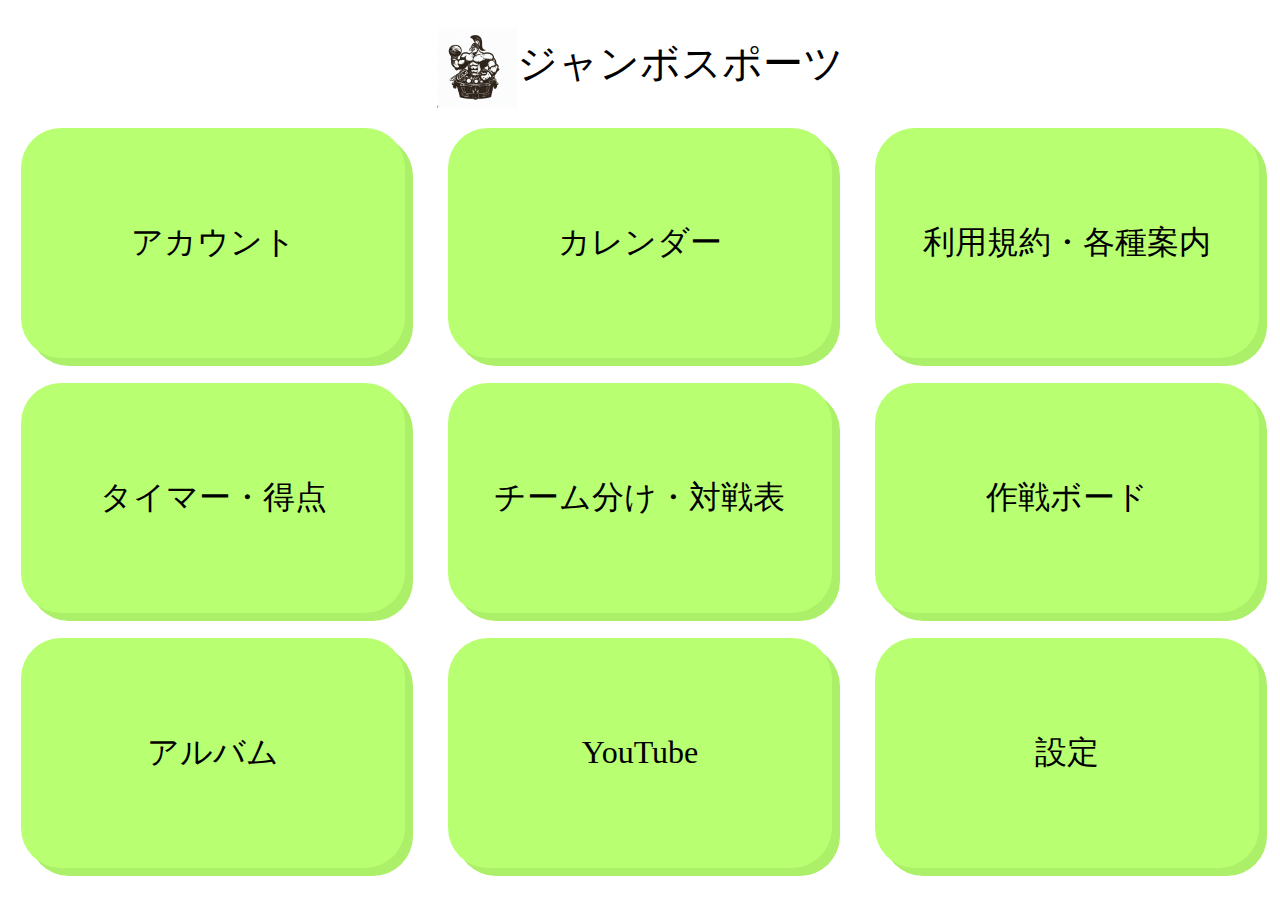
<file: index.html>
<!DOCTYPE html>
<html lang="ja">
<head>
  <meta charset="UTF-8">
  <meta name="viewport" content="width=device-width, initial-scale=1.0">
  <title>HOME</title>
  <link rel="icon" href="logo.JPG">
  <link rel="stylesheet" href="index_style.css">
</head>
<body>
  <header>
    <img src="logo.JPG" alt="ロゴ画像" width="80" height="80" >ジャンボスポーツ
  </header>
  <div class="countainer">
      <button class="account">
        <a href="">アカウント</a>
      </button>
      <button class="calendar">
        <a href="">カレンダー</a>
      </button>
      <button class="Notes">
        <a href="Notes.html">利用規約・各種案内</a>
      </button>
      <button class="timer_Scoreboard">
        <a href="">タイマー・得点</a>
      </button>
      <button class="Teamdivision_MatchTable">
        <a href="">チーム分け・対戦表</a>
      </button>
      <button class="strategyBoard">
        <a href="">作戦ボード</a>
      </button>
      <button class="album">
        <a href="">アルバム</a>
      </button>
      <button class="youtube">
        <a href="https://youtube.com/@jumbo_sports" target="_blank">YouTube</a>
      </button>
      <button class="setting">
        <a href="">設定</a>
      </button>
  </div>
  </body>
</html>
</file>
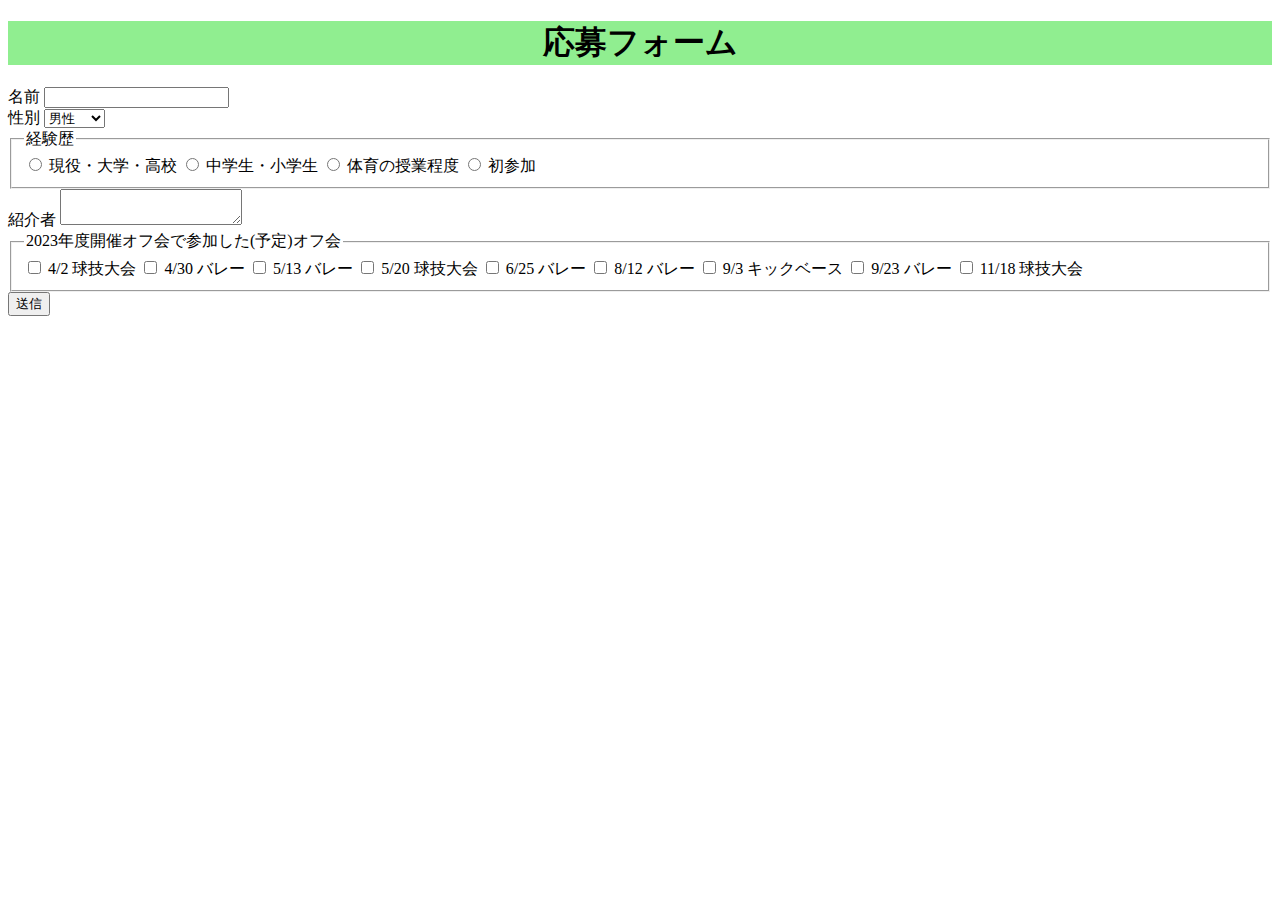
<file: ApplicationForm.html>
<!DOCTYPE html>
<html lang="ja">
<head>
  <meta charset="UTF-8">
  <meta name="viewport" content="width=device-width, initial-scale=1.0">
  <link rel="stylesheet" href="ApplicationForm_style.css">
  <title>応募フォーム</title>
  <link rel="icon" href="logo.JPG">
</head>
<body>
  <h1>応募フォーム</h1>
  <form>
    <div>
      <label> 
        名前
        <input type="text">
      </label>
    </div>
    <div>
      <label>
        性別
        <select>
          <option>男性</option>
          <option>女性</option>
          <option>その他</option> 
        </select>
      </label>
    </div>
    <div>
      <fieldset>
        <legend>
          経験歴
        </legend>
        <label>
          <input type="radio" name="experience">
          現役・大学・高校
        </label>
        <label>
          <input type="radio" name="experience">
          中学生・小学生
        </label>
        <label>
          <input type="radio" name="experience">
          体育の授業程度
        </label>
        <label>
          <input type="radio" name="experience">
          初参加
        </label>
      </fieldset>
    </div>
    <div>
      <label>
        紹介者
        <textarea></textarea>
      </label>
    </div>
    <div>
      <fieldset>
        <legend>
          2023年度開催オフ会で参加した(予定)オフ会
        </legend>
        <label>
          <input type="checkbox">
          4/2	球技大会
        </label>
        <label>
          <input type="checkbox">
          4/30 バレー
        </label>
        <label>
          <input type="checkbox">
          5/13 バレー
        </label>
        <label>
          <input type="checkbox">
          5/20 球技大会
        </label>
        <label>
          <input type="checkbox">
          6/25 バレー
        </label>
        <label>
          <input type="checkbox">
          8/12 バレー
        </label>
        <label>
          <input type="checkbox">
          9/3 キックベース
        </label>
        <label>
          <input type="checkbox">
          9/23 バレー
        </label>
        <label>
          <input type="checkbox">
          11/18 球技大会
        </label>
      </fieldset>
    </div>
    <div>
      <button>
        送信
      </button>
    </div>
  </form>
</body>
</html>
</file>
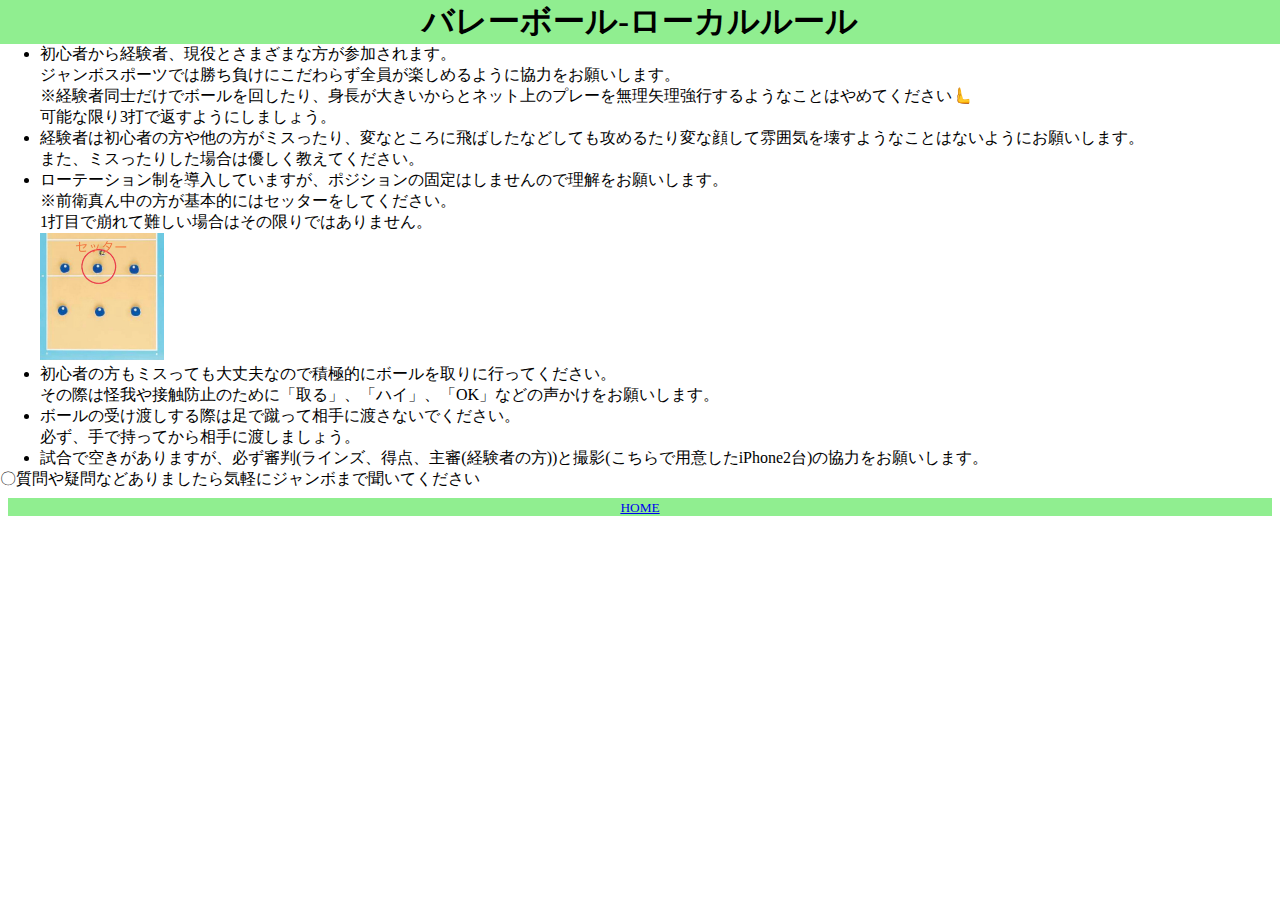
<file: localRule_Volleyball.html>
<!DOCTYPE html>
<html lang="ja">
<head>
  <meta charset="UTF-8">
  <meta name="viewport" content="width=device-width, initial-scale=1.0">
  <link rel="stylesheet" href="localRule_Volleyball_style.css">
  <title>バレー-ローカルルール</title>
  <link rel="icon" href="logo.JPG">
</head>
<body>
  <h1>
    バレーボール-ローカルルール
  </h1>
  <ul>
    <li>
      初心者から経験者、現役とさまざまな方が参加されます。
      <br>ジャンボスポーツでは勝ち負けにこだわらず全員が楽しめるように協力をお願いします。
      <br>※経験者同士だけでボールを回したり、身長が大きいからとネット上のプレーを無理矢理強行するようなことはやめてください🫷
      <br>可能な限り3打で返すようにしましょう。
    </li>
    <li>
      経験者は初心者の方や他の方がミスったり、変なところに飛ばしたなどしても攻めるたり変な顔して雰囲気を壊すようなことはないようにお願いします。
      <br>また、ミスったりした場合は優しく教えてください。
    </li>
    <li>
      ローテーション制を導入していますが、ポジションの固定はしませんので理解をお願いします。
      <br>※前衛真ん中の方が基本的にはセッターをしてください。
      <br>1打目で崩れて難しい場合はその限りではありません。
    </li>    
    <img src="local_volleyball.jpeg", height="10%", width="10%">
    <li>初心者の方もミスっても大丈夫なので積極的にボールを取りに行ってください。
        <br>その際は怪我や接触防止のために「取る」、「ハイ」、「OK」などの声かけをお願いします。
    </li>
    <li>
      ボールの受け渡しする際は足で蹴って相手に渡さないでください。
      <br>必ず、手で持ってから相手に渡しましょう。
    </li>
    <li>試合で空きがありますが、必ず審判(ラインズ、得点、主審(経験者の方))と撮影(こちらで用意したiPhone2台)の協力をお願いします。
    </li>
  </ul>
  <p>
    〇質問や疑問などありましたら気軽にジャンボまで聞いてください
  </p>
  <footer>
    <small><a href="Home.html">HOME</a></small>
  </footer>
</body>
</html>
</file>
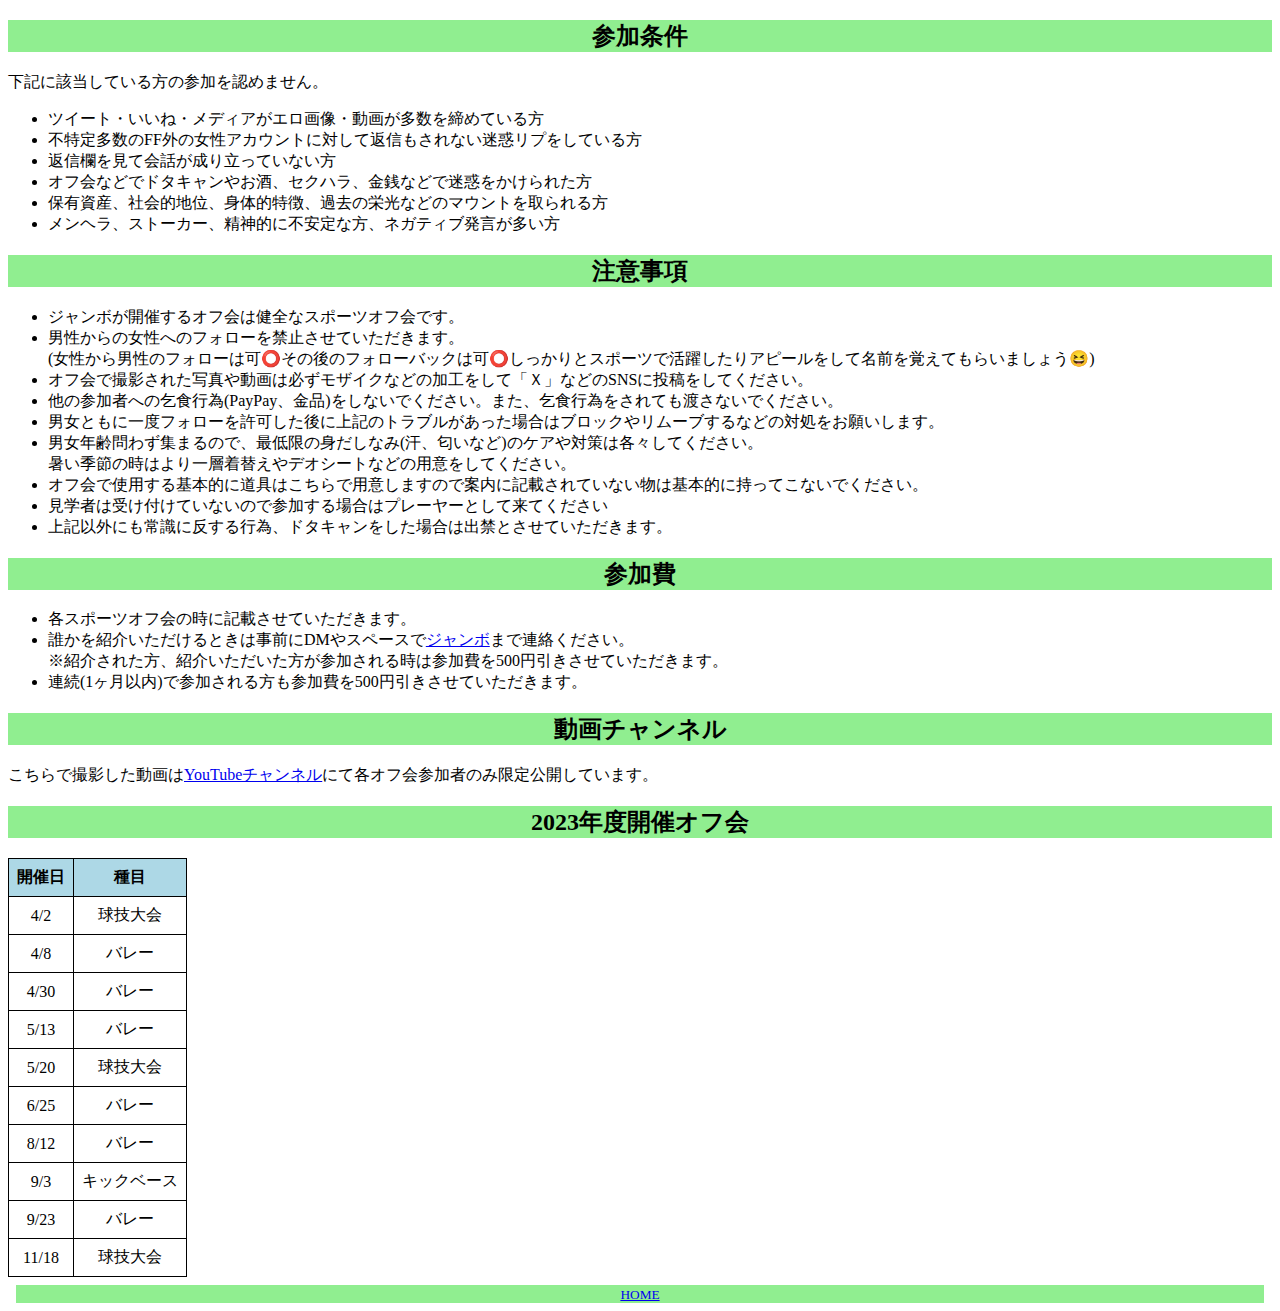
<file: Notes.html>
<!DOCTYPE html>
<html lang="ja">
<head>
  <meta charset="UTF-8">
  <meta name="viewport" content="width=device-width, initial-scale=1.0">
  <link rel="stylesheet" href="Notes_style.css">
  <meta name="description" content="大人のためのスポーツオフ会">
  <title>利用規約・各種案内</title>
  <link rel="icon" href="logo.JPG">
</head>
<body>
  <h2>参加条件</h2>
    <p>下記に該当している方の参加を認めません。</p>
    <ul>
      <li>ツイート・いいね・メディアがエロ画像・動画が多数を締めている方</li>
      <li>不特定多数のFF外の女性アカウントに対して返信もされない迷惑リプをしている方</li>
      <li>返信欄を見て会話が成り立っていない方</li>
      <li>オフ会などでドタキャンやお酒、セクハラ、金銭などで迷惑をかけられた方</li>
      <li>保有資産、社会的地位、身体的特徴、過去の栄光などのマウントを取られる方</li>
      <li>メンヘラ、ストーカー、精神的に不安定な方、ネガティブ発言が多い方</li>
    </ul>  
  
    <h2>注意事項</h2>
    <ul>
      <li>ジャンボが開催するオフ会は健全なスポーツオフ会です。</li>
      <li>男性からの女性へのフォローを禁止させていただきます。
        <br>(女性から男性のフォローは可⭕️その後のフォローバックは可⭕️しっかりとスポーツで活躍したりアピールをして名前を覚えてもらいましょう😆)</li>
      <li>オフ会で撮影された写真や動画は必ずモザイクなどの加工をして「Ｘ」などのSNSに投稿をしてください。</li>
      <li>他の参加者への乞食行為(PayPay、金品)をしないでください。また、乞食行為をされても渡さないでください。</li>
      <li>男女ともに一度フォローを許可した後に上記のトラブルがあった場合はブロックやリムーブするなどの対処をお願いします。</li>
      <li>男女年齢問わず集まるので、最低限の身だしなみ(汗、匂いなど)のケアや対策は各々してください。
        <br>暑い季節の時はより一層着替えやデオシートなどの用意をしてください。</li>
      <li>オフ会で使用する基本的に道具はこちらで用意しますので案内に記載されていない物は基本的に持ってこないでください。</li>
      <li>見学者は受け付けていないので参加する場合はプレーヤーとして来てください</li>
      <li>上記以外にも常識に反する行為、ドタキャンをした場合は出禁とさせていただきます。</li>
    </ul>

    <h2>参加費</h2>
    <ul>
      <li>各スポーツオフ会の時に記載させていただきます。</li>
      <li>誰かを紹介いただけるときは事前にDMやスペースで<a href="https://twitter.com/jumbo_sport" target="_blank">ジャンボ</a>まで連絡ください。
        <br>※紹介された方、紹介いただいた方が参加される時は参加費を500円引きさせていただきます。</li>
      <li>連続(1ヶ月以内)で参加される方も参加費を500円引きさせていただきます。</li>
    </ul>  
    
    <h2>動画チャンネル</h2>
    <p>こちらで撮影した動画は<a href="https://youtube.com/@jumbo_sports" target="_blank">YouTubeチャンネル</a>にて各オフ会参加者のみ限定公開しています。
    </p>
  
    <h2>2023年度開催オフ会</h2>
    <table>
      <thead>
        <tr>
          <th>開催日</th>
          <th>種目</th>
        </tr>
      </thead>
      <tbody>
          <td>4/2</td>
          <td>球技大会</td>
        </tr>
        <tr>
          <td>4/8</td>
          <td>バレー</td>
        </tr>
        <tr>
          <td>4/30</td>
          <td>バレー</td>
        </tr>
        <tr>
          <td>5/13</td>
          <td>バレー</td>
        </tr>
        <tr>
          <td>5/20</td>
          <td>球技大会</td>
        </tr>
        <tr>
          <td>6/25</td>
          <td>バレー</td>
        </tr>
        <tr>
          <td>8/12</td>
          <td>バレー</td>
        </tr>
        <tr>
          <td>9/3</td>
          <td>キックベース</td>
        </tr>
        <tr>
          <td>9/23</td>
          <td>バレー</td>
        </tr>
        <tr>
          <td>11/18</td>
          <td>球技大会</td>
        </tr>
      </tbody>
    </table>
  <footer>
    <small><a href="index.html">HOME</a></small>
  </footer>
</body>
</html>
</file>
<file: index_style.css>
@charset "utf-8";
    html{
      height: 100%;
      width: 100%;
    }

    * {
      margin: 0;
    }

    header {
      background-color: rgba(235, 239, 235, 0);
      text-align: center;
      line-height: 3.2;
      font-size: 250%;
      min-width: 100%;
    }
    
    img {
      text-align: center;
      vertical-align:middle;
      animation:move-scale 1s infinite;
    }

    @keyframes move-scale{
      50%{
      transform: scale(1.1);  
      }
    }

    body {
      height: 85%;
      width: 100%;
    }

    .countainer {
      height: 100%;
      display: flex;
      flex-wrap: wrap;
      justify-content:space-around;
    }
    
    a{
      text-decoration: none;
      color: inherit;
      font-size: 200%;
    }

    button {
      all: unset;
      width: 30%;
      height:30%;
      line-height:normal ;
      text-align: center;
      color: inherit;
      cursor: pointer;
      border-radius: 40px;
      background-color: rgb(184, 255, 113);
      box-shadow: 8px 8px 0px 0 rgb(172, 239, 105);
      transition: transform .5s;
    } 
    
    button:hover{
      transform: scale(1.1);
    }
</file>
<file: ApplicationForm_style.css>
@charset "utf-8";

h1{
  background: lightgreen;
  text-align: center;
}
</file>
<file: localRule_Volleyball_style.css>
@charset "utf-8";

*{
  margin: 0;
}

h1{
  background-color: lightgreen;
  text-align: center; 
}

image{
  text-align: center;
  vertical-align:middle;
}

footer{
  background: lightgreen;  
  text-align: center;
  margin: 8px;
}
</file>
<file: Notes_style.css>
@charset "utf-8";
table{
  border-collapse: collapse;
}

th{
  border: 1px solid black;
  padding: 8px;
  background: lightblue;
}

td{
  border: 1px solid black;
  padding: 8px;
  text-align: center;
}

h2{
  background-color: lightgreen;
  text-align: center; 
}

footer{
  background: lightgreen;  
  text-align: center;
  margin: 8px;
}
</file>
